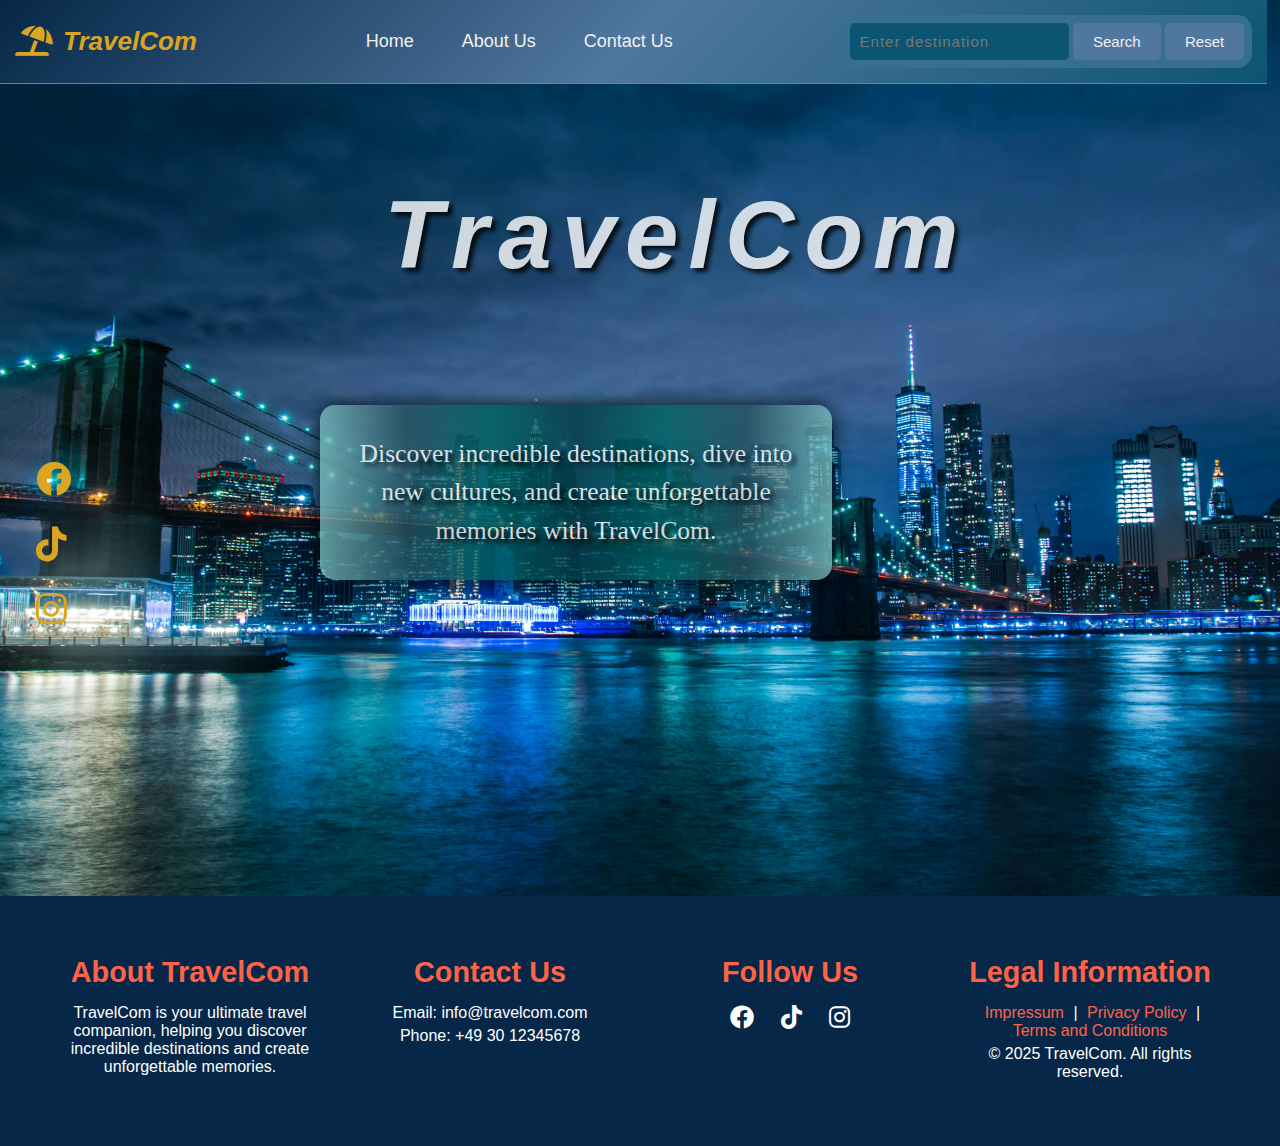
<file: index.html>
<!DOCTYPE html>
<html lang="en">
  <head>
    <meta charset="UTF-8" />
    <meta name="viewport" content="width=device-width, initial-scale=1.0" />
    <title>TravelCom</title>
    <link rel="stylesheet" href="travel-recommendation.css" />
    <!-- Link to Font Awesome for icons -->
    <link
      rel="stylesheet"
      href="https://cdnjs.cloudflare.com/ajax/libs/font-awesome/6.0.0-beta3/css/all.min.css"
    />
  </head>
  <body>
    <header>
      <nav id="navbar">
        <div id="nav-left">
          <!-- Icon and brand name -->
          <i class="fa-solid fa-umbrella-beach travel-icon"></i>
          <div>TravelCom</div>
        </div>
        <ul id="nav-middle">
          <li><a href="./index.html">Home</a></li>
          <li><a href="./pages/about.html">About Us</a></li>
          <li><a href="./pages/contact.html">Contact Us</a></li>
        </ul>
        <div id="nav-right">
          <input
            id="search-input"
            type="text"
            placeholder="Enter destination"
          />
          <button id="search-button">Search</button>
          <button id="reset-button">Reset</button>
        </div>
      </nav>
      <!-- Background image container -->
      <div id="bg-img" class="background">
        <div id="header-title">
          <h1>TravelCom</h1>
        </div>
      </div>
    </header>

    <main>
      <div>
        <!-- Introduction text for the travel company -->
        <p id="teaser-text">
          Discover incredible destinations, dive into new cultures, and create
          unforgettable memories with TravelCom.
        </p>
        <!-- Container for search results -->
        <div id="search-results-div"></div>
        <!-- Container for "no results" message -->
        <div id="no-results-div"></div>
      </div>
    </main>

    <!-- Sidebar for social media icons -->
    <aside id="sidebar">
      <div id="social-media-icons">
        <a href="https://facebook.com" target="_blank"
          ><i class="fa-brands fa-facebook"></i
        ></a>
        <a href="https://www.tiktok.com/" target="_blank"
          ><i class="fa-brands fa-tiktok"></i
        ></a>
        <a href="https://instagram.com" target="_blank"
          ><i class="fa-brands fa-instagram"></i
        ></a>
      </div>
    </aside>

    <footer id="footer">
      <div class="footer-container">
        <div class="footer-section">
          <h2>About TravelCom</h2>
          <p>
            TravelCom is your ultimate travel companion, helping you discover
            incredible destinations and create unforgettable memories.
          </p>
        </div>

        <div class="footer-section">
          <h2>Contact Us</h2>
          <p>Email: info@travelcom.com</p>
          <p>Phone: +49 30 12345678</p>
        </div>

        <div class="footer-section">
          <h2>Follow Us</h2>
          <div class="social-media-links">
            <a href="https://facebook.com" target="_blank">
              <i class="fa-brands fa-facebook"></i>
            </a>
            <a href="https://www.tiktok.com/" target="_blank">
              <i class="fa-brands fa-tiktok"></i>
            </a>
            <a href="https://instagram.com" target="_blank">
              <i class="fa-brands fa-instagram"></i>
            </a>
          </div>
        </div>

        <div class="footer-section">
          <h2>Legal Information</h2>
          <p>
            <a href="./pages/impressum.html">Impressum</a> |
            <a href="./pages/privacy.html">Privacy Policy</a> |
            <a href="./pages/terms.html">Terms and Conditions</a>
          </p>
          <p>&copy; 2025 TravelCom. All rights reserved.</p>
        </div>
      </div>
    </footer>

    <script src="travel_recommendation.js"></script>
  </body>
</html>
</file>
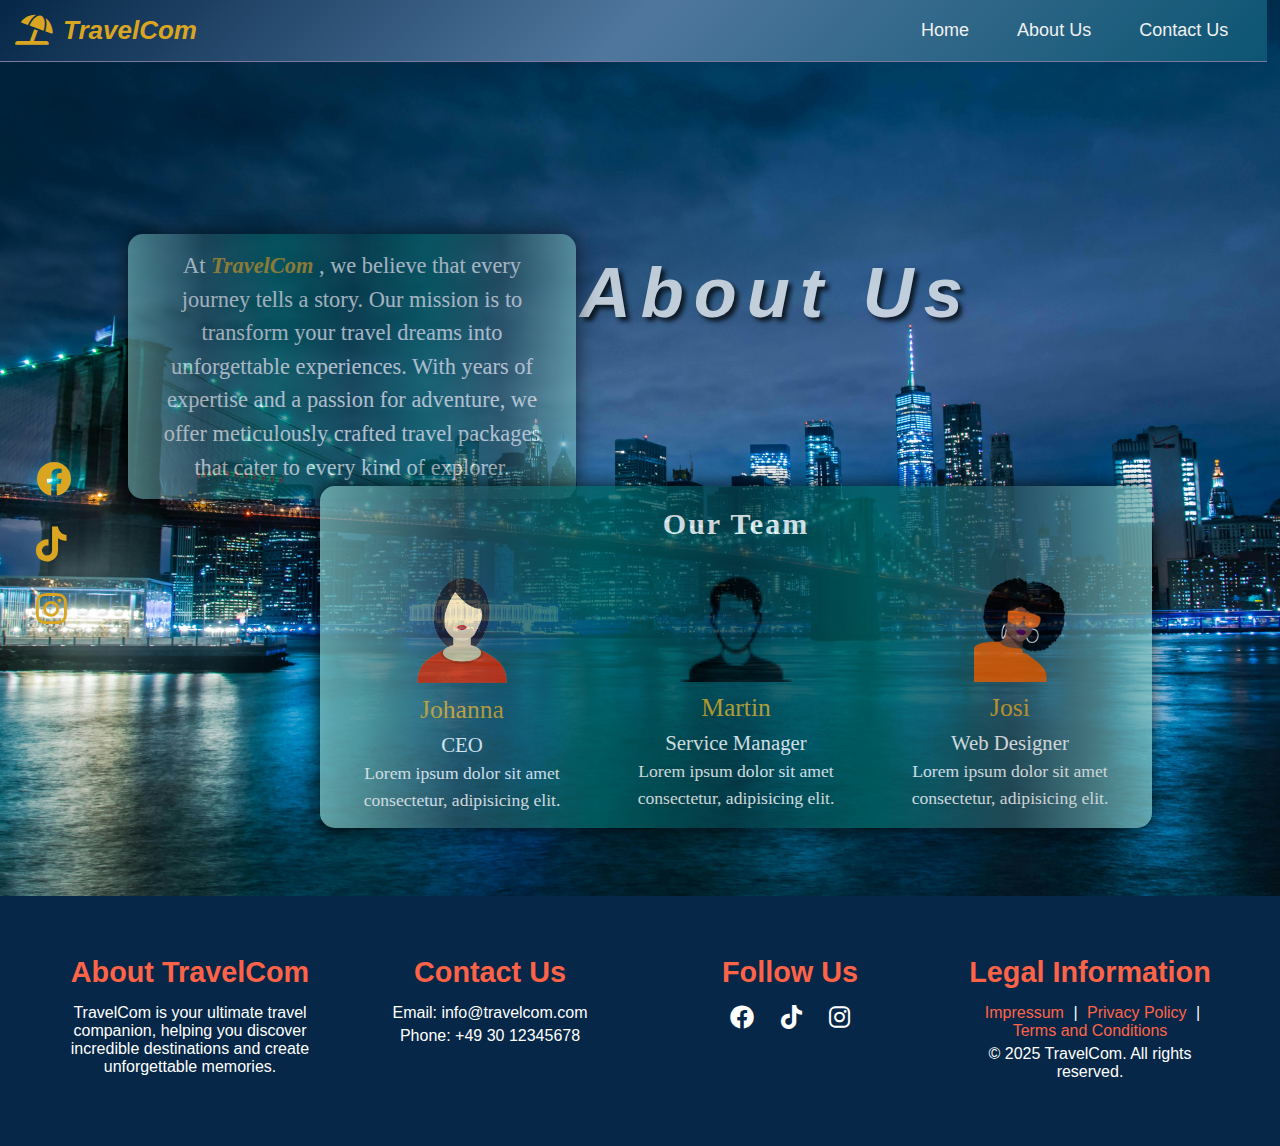
<file: pages/about.html>
<!DOCTYPE html>
<html lang="en">
  <head>
    <meta charset="UTF-8" />
    <meta name="viewport" content="width=device-width, initial-scale=1.0" />
    <title>TravelCom - About</title>
    <link rel="stylesheet" href="../travel-recommendation.css" />
    <link rel="stylesheet" href="./about.css" />
    <link
      rel="stylesheet"
      href="https://cdnjs.cloudflare.com/ajax/libs/font-awesome/6.0.0-beta3/css/all.min.css"
    />
  </head>
  <body>
    <header>
      <nav id="navbar">
        <div id="nav-left">
          <i class="fa-solid fa-umbrella-beach travel-icon"></i>
          <div>TravelCom</div>
        </div>

        <ul id="nav-middle">
          <li><a href="../index.html">Home</a></li>
          <li><a href="./about.html">About Us</a></li>
          <li><a href="./contact.html">Contact Us</a></li>
        </ul>
      </nav>
    </header>
    <div>
      <div id="bg-img" class="background">
        <div id="about-header-title">
          <h1>About Us</h1>
        </div>
      </div>
    </div>

    <aside id="sidebar">
      <div id="social-media-icons">
        <a href="https://facebook.com" target="_blank"
          ><i class="fa-brands fa-facebook"></i
        ></a>
        <a href="https://www.tiktok.com/" target="_blank"
          ><i class="fa-brands fa-tiktok"></i
        ></a>
        <a href="https://instagram.com" target="_blank"
          ><i class="fa-brands fa-instagram"></i
        ></a>
      </div>
    </aside>

    <main>
      <div id="main-container">
        <div id="company-info">
          <p>
            At <em style="color: goldenrod; font-weight: bold">TravelCom</em> ,
            we believe that every journey tells a story. Our mission is to
            transform your travel dreams into unforgettable experiences. With
            years of expertise and a passion for adventure, we offer
            meticulously crafted travel packages that cater to every kind of
            explorer.
          </p>
        </div>
        <div id="team">
          <h2>Our Team</h2>
          <br />
          <div id="team-members">
            <div class="team-member">
              <img
                src="../images/woman_in_red.png"
                alt="female team member"
                style="width: 9rem; margin-top: -10px"
              />
              <div class="team-member-name" style="margin-top: -20px">
                Johanna
              </div>
              <div class="team-role">CEO</div>
              <div class="role-description">
                Lorem ipsum dolor sit amet consectetur, adipisicing elit.
              </div>
            </div>
            <div class="team-member">
              <img src="../images/man_in_black.png" alt="male team member" />
              <div class="team-member-name">Martin</div>
              <div class="team-role">Service Manager</div>
              <div class="role-description">
                Lorem ipsum dolor sit amet consectetur, adipisicing elit.
              </div>
            </div>
            <div class="team-member">
              <img
                src="../images/woman_in_orange.png"
                alt="female team member"
                style="margin-left: 40px"
              />
              <div class="team-member-name">Josi</div>
              <div class="team-role">Web Designer</div>
              <div class="role-description">
                Lorem ipsum dolor sit amet consectetur, adipisicing elit.
              </div>
            </div>
          </div>
        </div>
      </div>
    </main>

    <footer id="footer">
      <div class="footer-container">
        <div class="footer-section">
          <h2>About TravelCom</h2>
          <p>
            TravelCom is your ultimate travel companion, helping you discover
            incredible destinations and create unforgettable memories.
          </p>
        </div>

        <div class="footer-section">
          <h2>Contact Us</h2>
          <p>Email: info@travelcom.com</p>
          <p>Phone: +49 30 12345678</p>
        </div>

        <div class="footer-section">
          <h2>Follow Us</h2>
          <div class="social-media-links">
            <a href="https://facebook.com" target="_blank">
              <i class="fa-brands fa-facebook"></i>
            </a>
            <a href="https://www.tiktok.com/" target="_blank">
              <i class="fa-brands fa-tiktok"></i>
            </a>
            <a href="https://instagram.com" target="_blank">
              <i class="fa-brands fa-instagram"></i>
            </a>
          </div>
        </div>

        <div class="footer-section">
          <h2>Legal Information</h2>
          <p>
            <a href="./pages/impressum.html">Impressum</a> |
            <a href="./pages/privacy.html">Privacy Policy</a> |
            <a href="./pages/terms.html">Terms and Conditions</a>
          </p>
          <p>&copy; 2025 TravelCom. All rights reserved.</p>
        </div>
      </div>
    </footer>
  </body>
</html>
</file>
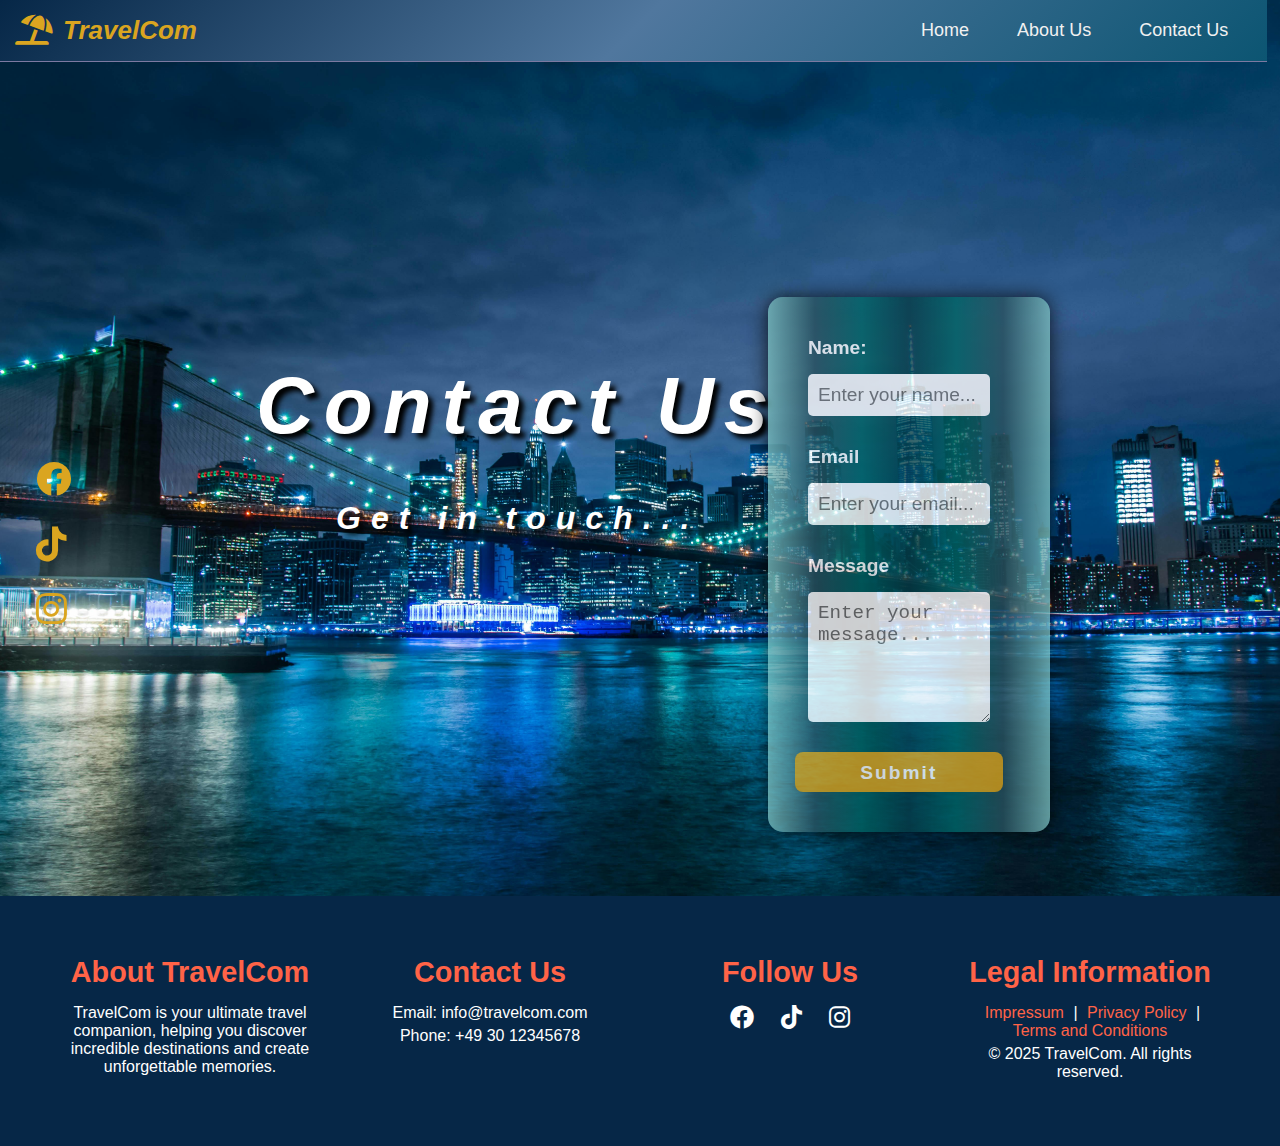
<file: pages/contact.html>
<!DOCTYPE html>
<html lang="en">
  <head>
    <meta charset="UTF-8" />
    <meta name="viewport" content="width=device-width, initial-scale=1.0" />
    <title>TravelCom - Contact</title>
    <link rel="stylesheet" href="../travel-recommendation.css" />
    <link rel="stylesheet" href="./contact.css" />
    <link
      rel="stylesheet"
      href="https://cdnjs.cloudflare.com/ajax/libs/font-awesome/6.0.0-beta3/css/all.min.css"
    />
  </head>
  <body>
    <header>
      <nav id="navbar">
        <div id="nav-left">
          <i class="fa-solid fa-umbrella-beach travel-icon"></i>
          <div>TravelCom</div>
        </div>

        <ul id="nav-middle">
          <li><a href="../index.html">Home</a></li>
          <li><a href="./about.html">About Us</a></li>
          <li><a href="./contact.html">Contact Us</a></li>
        </ul>
      </nav>
    </header>
    <div>
      <div id="bg-img" class="background">
        <div id="contact-header-title">
          <h1>Contact Us</h1>
          <h2 id="get-in-touch-header">Get in touch...</h2>
        </div>
      </div>
    </div>

    <aside id="sidebar">
      <div id="social-media-icons">
        <a href="https://facebook.com" target="_blank"
          ><i class="fa-brands fa-facebook"></i
        ></a>
        <a href="https://www.tiktok.com/" target="_blank"
          ><i class="fa-brands fa-tiktok"></i
        ></a>
        <a href="https://instagram.com" target="_blank"
          ><i class="fa-brands fa-instagram"></i
        ></a>
      </div>
    </aside>

    <main>
      <div id="main-container">
        <form id="contact-info-form" action="submit">
          <label for="name">Name:</label>
          <input type="text" name="name" placeholder="Enter your name..." />
          <label for="email">Email</label>
          <input type="text" name="email" placeholder="Enter your email..." />
          <label for="message">Message</label>
          <textarea
            name="message"
            cols="30"
            rows="5"
            placeholder="Enter your message..."
          ></textarea>
          <!-- <button type="submit">Submit</button> -->
          <button type="button">Submit</button>
        </form>
      </div>
    </main>

    <footer id="footer">
      <div class="footer-container">
        <div class="footer-section">
          <h2>About TravelCom</h2>
          <p>
            TravelCom is your ultimate travel companion, helping you discover
            incredible destinations and create unforgettable memories.
          </p>
        </div>

        <div class="footer-section">
          <h2>Contact Us</h2>
          <p>Email: info@travelcom.com</p>
          <p>Phone: +49 30 12345678</p>
        </div>

        <div class="footer-section">
          <h2>Follow Us</h2>
          <div class="social-media-links">
            <a href="https://facebook.com" target="_blank">
              <i class="fa-brands fa-facebook"></i>
            </a>
            <a href="https://www.tiktok.com/" target="_blank">
              <i class="fa-brands fa-tiktok"></i>
            </a>
            <a href="https://instagram.com" target="_blank">
              <i class="fa-brands fa-instagram"></i>
            </a>
          </div>
        </div>

        <div class="footer-section">
          <h2>Legal Information</h2>
          <p>
            <a href="./pages/impressum.html">Impressum</a> |
            <a href="./pages/privacy.html">Privacy Policy</a> |
            <a href="./pages/terms.html">Terms and Conditions</a>
          </p>
          <p>&copy; 2025 TravelCom. All rights reserved.</p>
        </div>
      </div>
    </footer>
  </body>
</html>
</file>
<file: travel-recommendation.css>
/* Global Styles */

* {
  margin: 0;
  padding: 0;
  box-sizing: border-box;
}

/* Ensure the body and html elements take the full height */
html,
body {
  height: 100%;
  margin: 0;
  display: flex;
  flex-direction: column;
}

body {
  font-family: Arial, sans-serif;
  /* Prevents scrolling of the entire background */
  /* overflow: hidden; */
}

/* Main content should take available space */
/* main {
  min-height: calc(100vh - 80px);
  flex: 1;
  overflow-y: auto; 
} */

main {
  flex: 1 0 auto; /* Hauptinhalt nimmt verfügbaren Platz ein */
  overflow-y: auto; /* Ermöglicht das Scrollen im Hauptbereich */
  /* Stellt sicher, dass main die Höhe des Viewports einnimmt */
  min-height: 4vh;
}

.background {
  background-image: url("./images/blue-city-bg-img.jpg");
  background-position: center;
  background-size: cover;
  position: relative; /* Fixes the background */
  width: 100%;
  height: 100vh; /* Volle Höhe des Viewports */
  z-index: -1; /* Puts the background behind other elements */
}

/* style  travel_recommendation.html */

/* style navbar */
nav {
  background: linear-gradient(135deg, #062747, #50779e, #0c5572);
  padding: 1.2rem 10rem;
  border-bottom: rgb(124, 121, 161) 1px solid;
}

#navbar {
  position: absolute;
  top: 0;
  width: 99%;
  color: #f1f1f1;
  display: flex;
  justify-content: space-between;
  align-items: center;
  padding: 15px;
}

#nav-left {
  display: flex;
  color: goldenrod;
  font-style: italic;
  font-weight: bold;
}

.travel-icon {
  font-size: 30px;
}

#nav-left div {
  padding-left: 10px;
  font-size: 26px;
  align-items: center;
  justify-items: center;
  justify-self: center;
  text-align: center;
}

#nav-middle {
  display: flex;
  font-size: 18px;
}

#nav-middle li {
  list-style: none;
  padding: 0 1.5rem;
}

#nav-middle a {
  color: #f1f1f1;
  text-decoration: none;
  position: relative;
  transition: color 0.3s ease-in-out;
}

#nav-middle a::before {
  content: "";
  position: absolute;
  bottom: 0;
  left: 0;
  width: 100%;
  height: 2px;
  background-color: #f1f1f1;
  transform: scaleX(0);
  transform-origin: right;
  transition: transform 0.3s ease-in-out;
}

#nav-middle a:hover {
  color: #ff6347;
}

#nav-middle a:hover::before {
  transform: scaleX(1);
  transform-origin: left;
}

#nav-right {
  background-color: rgb(56, 110, 146);
  padding: 8px;
  border-radius: 15px;
}

#nav-right input {
  padding: 10px;
  border-radius: 5px;
  border: none;
  background-color: #0c5572;
  color: #f1f1f1;
  letter-spacing: 1px;
  font-size: 15px;
}

#nav-right button {
  padding: 10px 20px;
  border-radius: 5px;
  border: none;
  background-color: #50779e;
  color: #f1f1f1;
  cursor: pointer;
  font-size: 15px;
  transition: background-color 0.3s ease-in-out, transform 0.3s ease-in-out;
}

#nav-right button:hover {
  background-color: #3b5a77;
  transform: scale(1.05);
}

#header-title {
  color: white;
  position: absolute;
  top: 20%;
  left: 30%;
  font-size: 3rem;
  font-style: italic;
  opacity: 0.8;
  letter-spacing: 10px;
  text-shadow: 4px 4px 4px #000000;
}

#teaser-text {
  width: 40%;
  opacity: 0.8;
  transition: opacity 3s ease-in-out;
  text-align: center;
  background: linear-gradient(
    to right,
    rgb(120, 185, 185),
    rgb(40, 82, 95),
    rgb(0, 100, 100),
    rgb(5, 60, 70),
    rgb(0, 100, 100),
    rgb(40, 82, 95),
    rgb(120, 185, 185)
  );
  box-shadow: 0px 0px 20px black;
  text-shadow: 4px 4px 4px #000000;
  border-radius: 15px;
  color: white;
  font-family: Georgia, "Times New Roman", Times, serif;
  font-size: 1.6rem;
  line-height: 1.5;
  padding: 30px 30px;
  position: absolute;
  top: 45%;
  left: 25%;
}

#social-media-icons {
  display: flex;
  flex-direction: column;
  gap: 25px;
  position: fixed;
  top: 50%;
  left: 2%;
  color: #f1f1f1;
  font-size: 35px;
  padding: 10px;
}

#social-media-icons i {
  color: goldenrod;
}

#social-media-icons a:hover {
  transform: scale(1.2);
}

#search-results-div {
  position: relative;
  width: 100%;
  height: 80vh;
  overflow-y: scroll; /* Allows scrolling of the image container */
  z-index: 1; /* Puts images in front of the background */
  display: none;
  flex-wrap: wrap;
  justify-content: center;
  padding: 10px;
}

#search-results-div img {
  width: 400px;
  height: auto;
  margin: 8px;
  border-radius: 5px;
}

#search-results-div {
  position: absolute;
  top: 18%;
  right: 3%;
  background: linear-gradient(
    to right,
    rgb(120, 185, 185),
    rgb(40, 82, 95),
    rgb(0, 100, 100),
    rgb(5, 60, 70),
    rgb(0, 100, 100),
    rgb(40, 82, 95),
    rgb(120, 185, 185)
  );
  color: white;
  letter-spacing: 1px;
  border-radius: 15px;
  width: 23%;
  opacity: 0.9;
}

::-webkit-scrollbar {
  display: none;
}

.results-div img {
  width: 90%;
  height: auto;
  border-radius: 5px;
  padding: 25px;
}

.results-div h3 {
  color: goldenrod;
  font-size: 24px;
  margin: 1rem 0 -2rem 2rem;
}

.results-div p {
  margin: -2rem 0 1rem 2.2rem;
  width: 80%;
}

.results-div button {
  background-color: green;
  color: white;
  font-size: 16px;
  margin: -10px 0 0.5rem 2rem;
  padding: 7px;
  width: 8rem;
  cursor: pointer;
}

/* Style footer */

#footer {
  background-color: #062747;
  color: white;
  padding: 40px 0;
  text-align: center;
  position: relative;
  /* bottom: 0; */
  width: 100%;
  /* Footer bleibt unten */
  /* margin-top: auto; */
  /* Optional: Vermeidet eine kleine Lücke */
  top: -40px;
}

.footer-container {
  display: flex;
  flex-wrap: wrap;
  justify-content: space-around;
  align-items: flex-start;
  max-width: 1200px;
  margin: 0 auto;
}

.footer-section {
  flex: 1;
  min-width: 200px;
  margin: 20px;
}

.footer-section h2 {
  color: #ff6347;
  font-size: 1.8rem;
  margin-bottom: 15px;
}

.footer-section p {
  font-size: 1rem;
  margin: 5px 0;
}

.footer-section a {
  color: #ff6347;
  text-decoration: none;
  margin: 0 5px;
  transition: color 0.3s ease-in-out;
}

.footer-section a:hover {
  color: goldenrod;
}

.social-media-links a {
  color: white;
  margin: 0 10px;
  font-size: 1.5rem;
  transition: color 0.3s ease-in-out;
}

.social-media-links a:hover {
  color: #ff6347;
}
</file>
<file: pages/about.css>
/* styling for about.html */

#about-header-title {
  font-size: 2.2rem;
  color: white;
  position: absolute;
  top: 28%;
  right: 24%;
  font-style: italic;
  opacity: 0.7;
  letter-spacing: 10px;
  text-shadow: 4px 4px 4px #000000;
}

#company-info {
  width: 35%;
  opacity: 0.6;
  transition: opacity 2.5s ease-in-out;
  text-align: center;

  background: linear-gradient(
    to right,
    rgb(120, 185, 185),
    rgb(40, 82, 95),
    rgb(0, 100, 100),
    rgb(5, 60, 70),
    rgb(0, 100, 100),
    rgb(40, 82, 95),
    rgb(120, 185, 185)
  );
  box-shadow: 0px 0px 20px black;
  border-radius: 15px;

  color: white;
  font-family: Georgia, "Times New Roman", Times, serif;
  font-size: 1.4rem;
  line-height: 1.5;
  padding: 15px 20px;
  position: absolute;
  top: 26%;
  left: 10%;
}

#team {
  display: flex;
  flex-direction: column;

  width: 65%;
  opacity: 0.8;
  transition: opacity 2.5s ease-in-out;
  text-align: center;

  background: linear-gradient(
    to left,
    rgb(120, 185, 185),
    rgb(40, 82, 95),
    rgb(0, 100, 100),
    rgb(5, 60, 70),
    rgb(0, 100, 100),
    rgb(40, 82, 95),
    rgb(120, 185, 185)
  );
  box-shadow: 0px 0px 20px black;
  border-radius: 15px;

  color: white;
  font-family: Georgia, "Times New Roman", Times, serif;
  /* font-size: 1.5rem; */
  line-height: 1.5;
  padding: 15px 20px;
  position: absolute;
  bottom: 8%;
  right: 10%;
}

#team h2 {
  font-size: 30px;
  letter-spacing: 2px;
}

#team-members {
  display: flex;
  gap: 30px;
}

#team-members img {
  width: 7rem;
}

.team-member-name {
  font-size: 1.6rem;
  color: goldenrod;
}

.team-role {
  font-size: 1.3rem;
}

.role-description {
  font-size: 1.1rem;
}
</file>
<file: pages/contact.css>
/* style contact.html */

#contact-header-title {
  font-size: 2.5rem;
  color: white;
  position: absolute;
  top: 40%;
  left: 20%;
  font-style: italic;
  /* opacity: 1; */
  letter-spacing: 10px;
  text-shadow: 5px 5px 5px #000000;
}

#get-in-touch-header {
  font-size: 32px;
  margin-top: 3rem;
  margin-left: 5rem;
  /* opacity: 1; */
}

#contact-info-form {
  display: flex;
  flex-direction: column;
  gap: 15px;
  padding: 40px 60px 40px 40px;
  width: 22%;
  position: absolute;
  top: 33%;
  right: 18%;
  background: linear-gradient(
    to right,
    rgb(120, 185, 185),
    rgb(40, 82, 95),
    rgb(0, 100, 100),
    rgb(5, 60, 70),
    rgb(0, 100, 100),
    rgb(40, 82, 95),
    rgb(120, 185, 185)
  );
  opacity: 0.8;
  box-shadow: 0px 0px 20px black;
  border-radius: 15px;
}

#contact-info-form {
  label {
    font-size: 1.2rem;
    color: white;
    font-weight: bold;
  }
  input,
  textarea {
    width: 100%;
    padding: 10px;
    border: none;
    border-radius: 5px;
    margin-bottom: 15px;
    font-size: 1.2rem;
    outline: none;
  }
  textarea {
    resize: vertical;
  }
  button {
    width: 13rem;
    height: 2.5rem;
    padding: 10px 20px;
    background-color: goldenrod;
    color: white;
    font-size: 1.2rem;
    font-weight: bold;
    letter-spacing: 2px;
    border: none;
    border-radius: 8px;
    cursor: pointer;
    align-self: center;
    transition: background-color 0.3s ease-in-out;
  }
}
</file>
